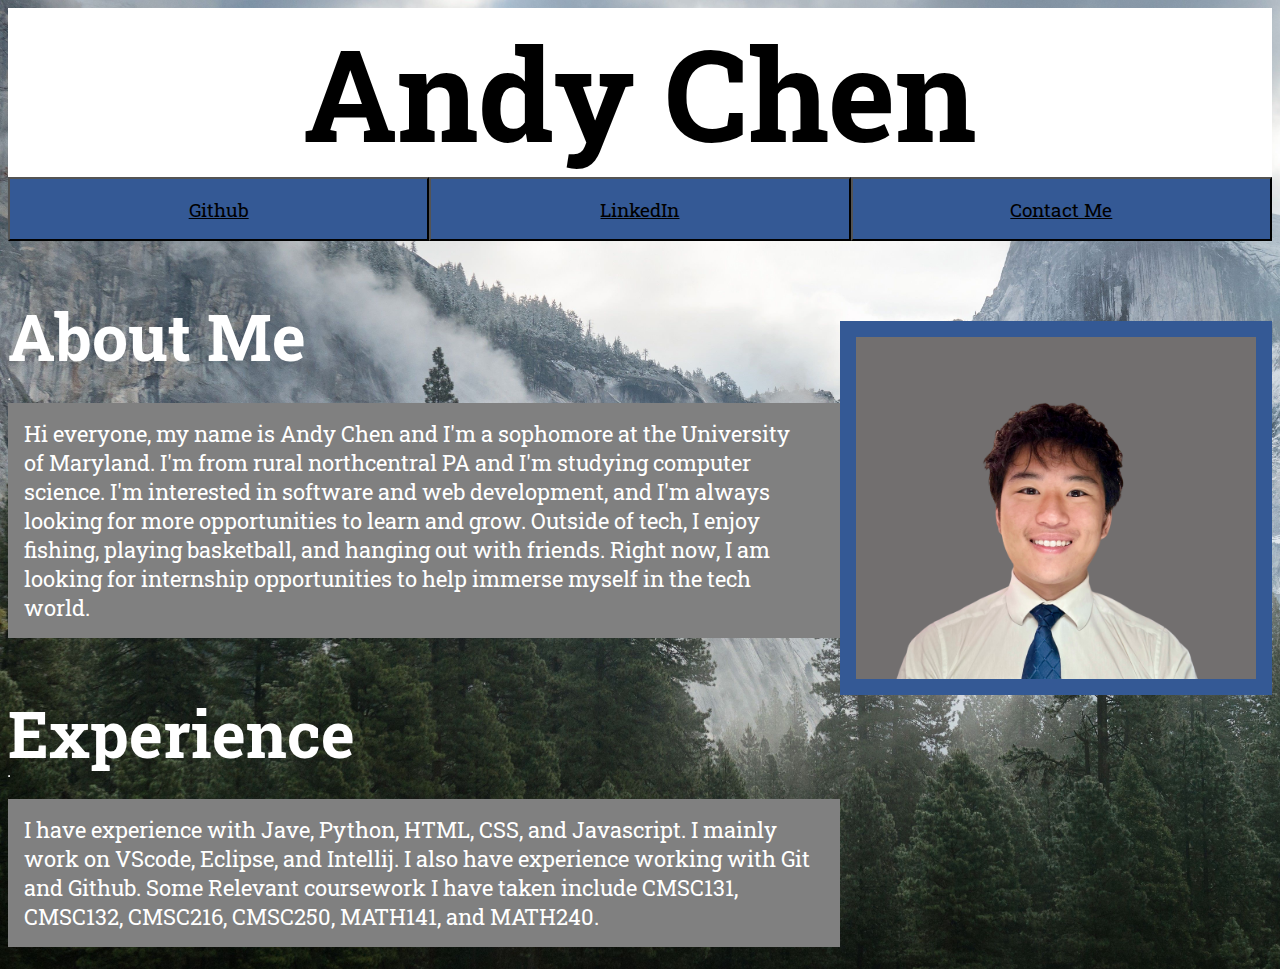
<file: index.html>
<!DOCTYPE html>
<html lang="en">
  <head>
    <style>
    @import url('https://fonts.googleapis.com/css2?family=Roboto+Slab:wght@100..900&display=swap');
    </style>
    <meta charset="UTF-8" />
    <meta name="viewport" content="width=device-width, initial-scale=1.0" />
    <title>Andy Chen</title>
    <link rel="stylesheet" href="style.css" />
  </head>

  <body background="wp7510968-macbook-4k-wallpapers.jpg" style="background-repeat: no repeat">
    <div>
      <h1 class="main" >Andy Chen</h1>
    </div>
    <div class="nav-bar">
      <button class="nav" tag="gitLink">
        <a href="https://github.com/ChenAndy-7"> Github</a>
      <button class="nav"tag="linkedInLink">
        <a href="https://linkedin.com/in/andy-Chen05"> LinkedIn</a>
      </button>
      <button class="nav" tag="mailLink"><a href="mailto:notandy03@gmail.com"> Contact Me</a>
    </button>
    </div>
    <img id="headshot" width="300px" src="IMG_0133.png" />
    <div>
      <h2 class="title">About Me</h2>
      <hr>
      <p class="paragraph">
        Hi everyone, my name is Andy Chen and I'm a sophomore at the University
        of Maryland. I'm from rural northcentral PA and I'm studying computer
        science. I'm interested in software and web development, and I'm always
        looking for more opportunities to learn and grow. Outside of tech, I
        enjoy fishing, playing basketball, and hanging out with friends. Right
        now, I am looking for internship opportunities to help immerse
        myself in the tech world.
      </p>
    </div>
    <div>
      <h2 class="title">Experience</h2>
      <hr>
      <p class="paragraph">
        I have experience with Jave, Python, HTML, CSS, and Javascript. I mainly
        work on VScode, Eclipse, and Intellij. I also have experience working
        with Git and Github. Some Relevant coursework I have taken include
        CMSC131, CMSC132, CMSC216, CMSC250, MATH141, and MATH240.
      </p>
    </div>
  </body>
</html>
</file>
<file: style.css>
* {
    font-family: 'Roboto slab';
}
p {
    color: white;
    font-size: 1.4rem;
    text-align: left;
    max-width: 50rem;
    padding: 1rem;
    background-color: gray;
    

}

body {
    background: url(wp7510968-macbook-4k-wallpapers.jpg);
    background-repeat: no-repeat;
    background-size: cover;
}

.title {
    color:white;
    font-size: 4rem;
    font-style: underline;
    margin-bottom: 0%;
}

.nav-bar {
    display: flex;
    justify-content: center;
    align-items: center;
    margin-top: 0%;

}
.nav a {
    color: black;
    font-size: 1.2rem;
    padding: 1rem;
    text-align: center;
    white-space: nowrap;
}

.nav {
    width: 100%;
    height: 4rem;
    background-color: #345995;
    text-align: center;
    padding: 1rem;
}




#headshot {
    display: block;
    float: right ;
    width: 25rem;
    border: #345995;
    border-style: solid;
    border-width: 1rem;
    margin-top: 5rem;
    margin-left: 2rem;
    border-color: #345995;
    justify-content: center;
    align-items: center;
}

.main {
    color: black;
    font-size: 8rem;
    text-align: center;
    margin-top: 0%;
    margin-bottom: 0%;
    background-color: white;
}

hr {
    max-width: 60rem;
    margin-top: 0%;
    margin-left: 0%;
    justify-content: left;
    justify-self: left;
}
</file>
